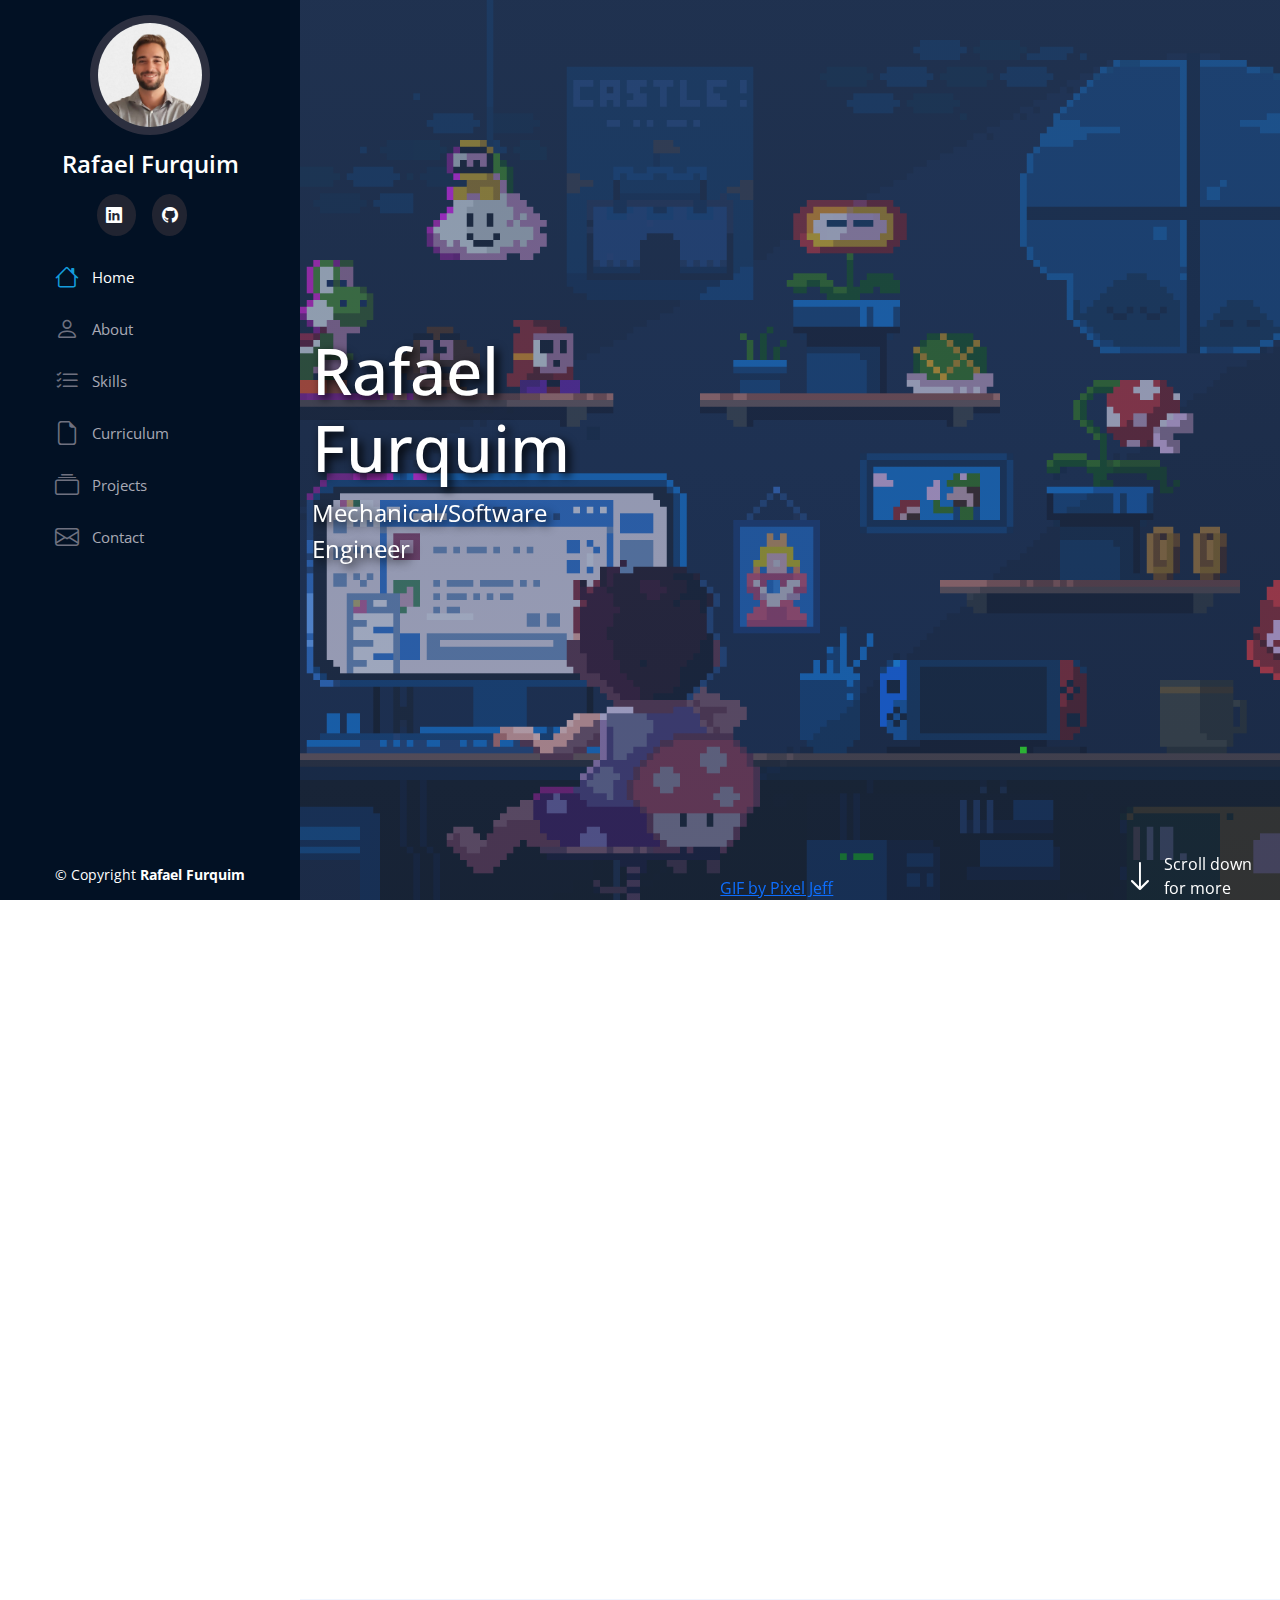
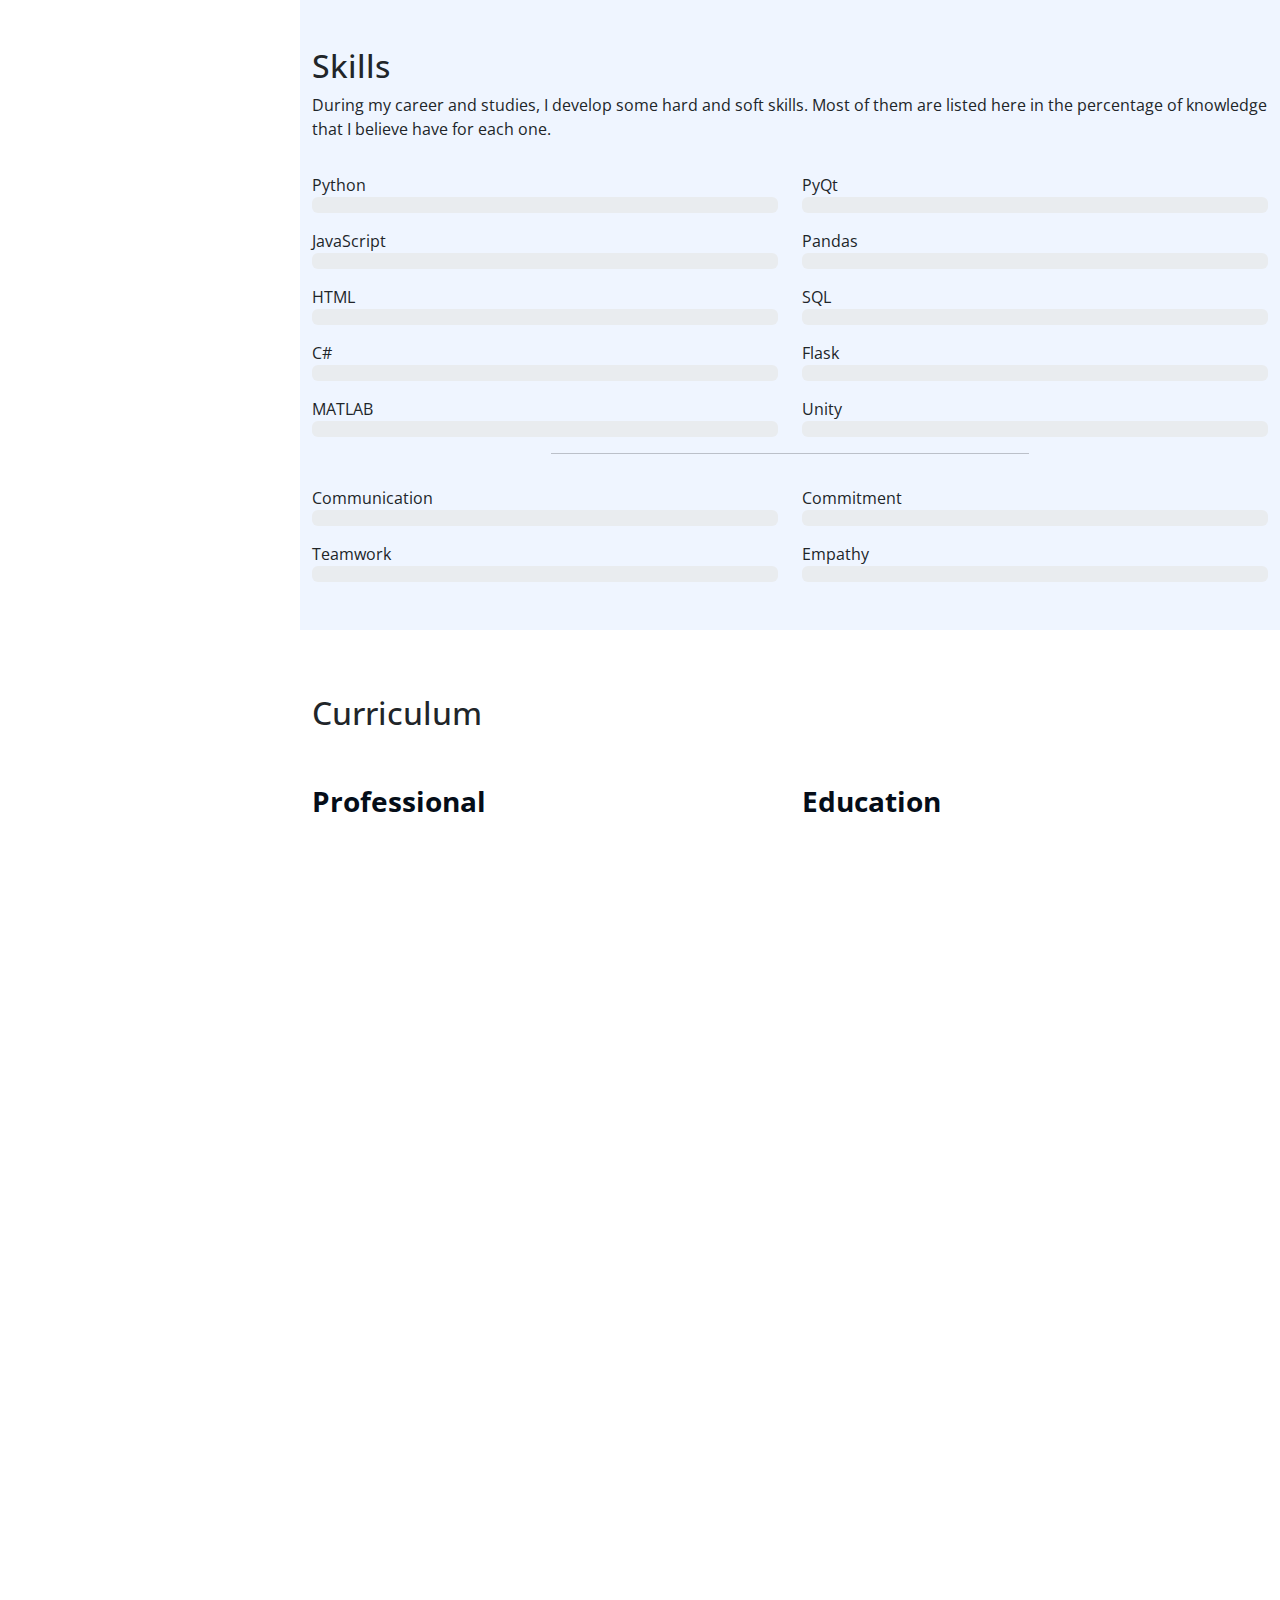
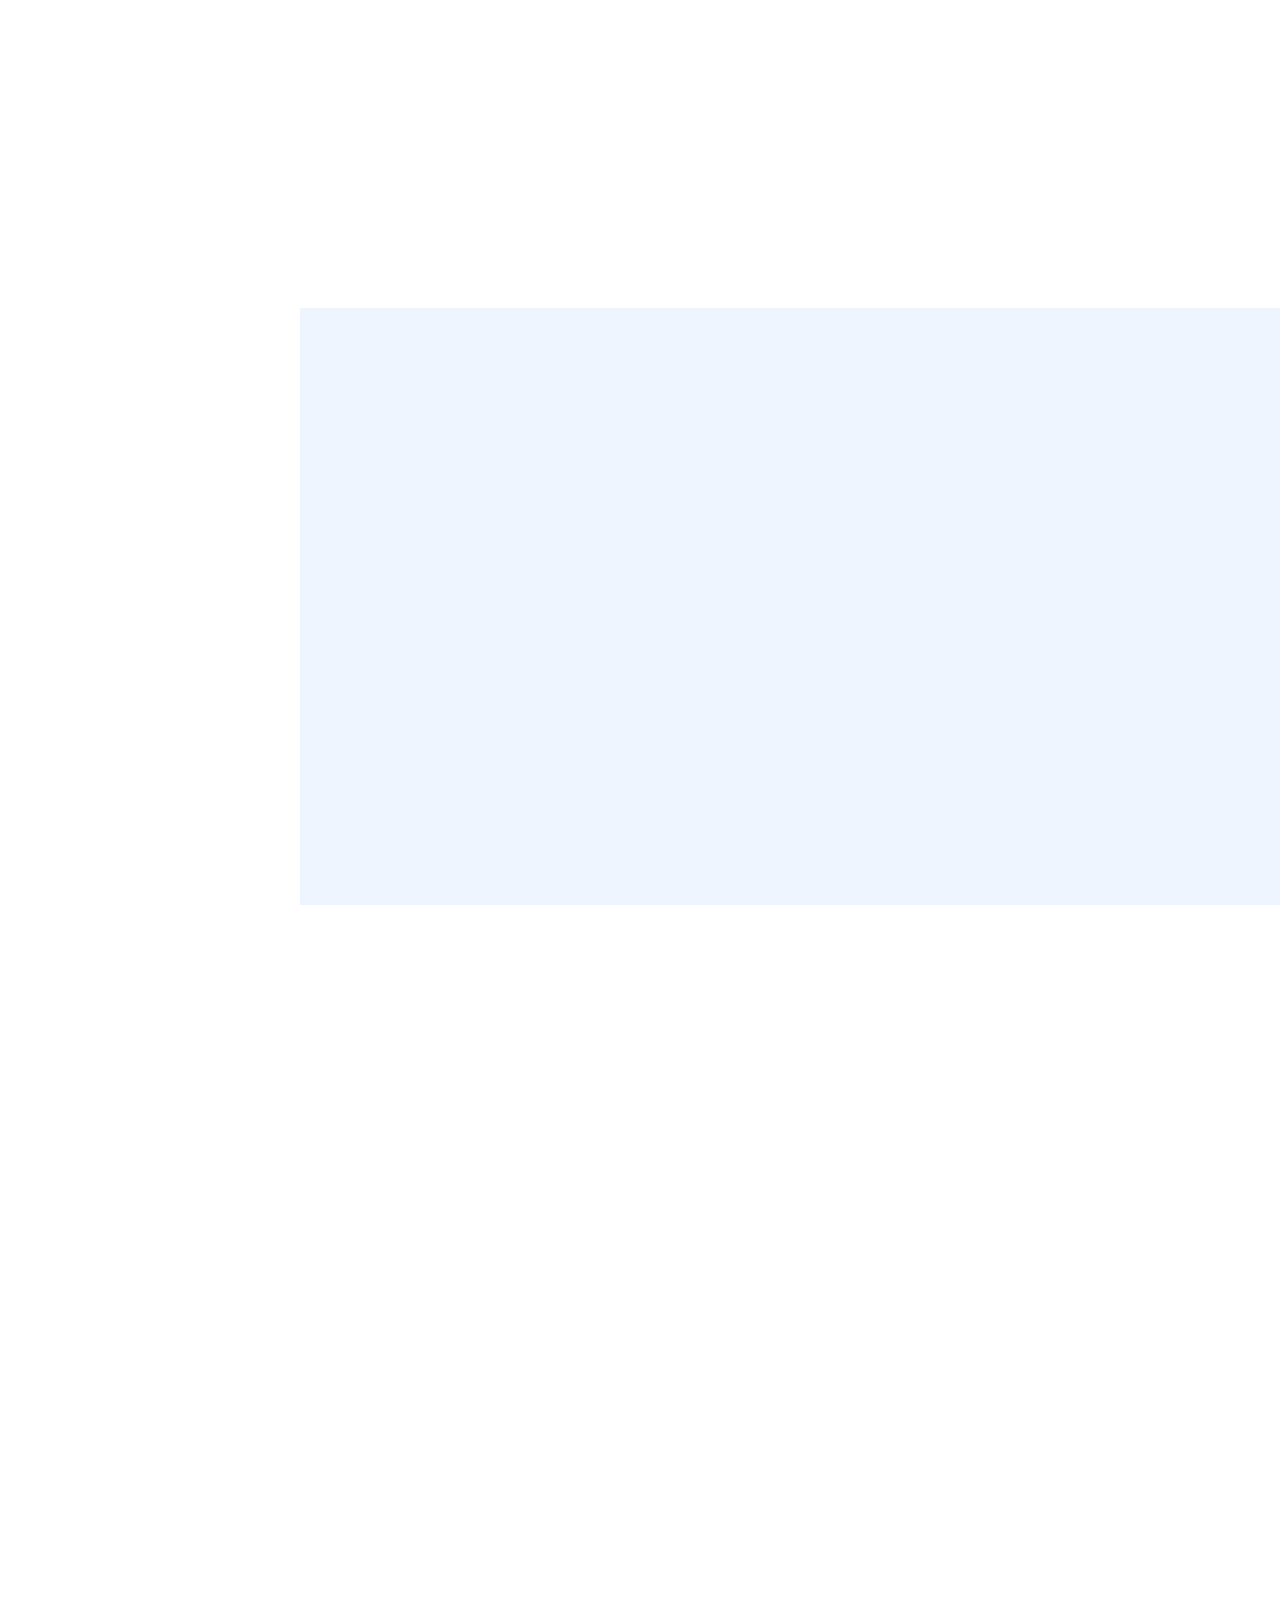
<file: index.html>
<!DOCTYPE html>
<html lang="en">
<head>
    <meta charset="UTF-8">
    <meta http-equiv="X-UA-Compatible" content="IE=edge">
    <meta name="viewport" content="width=device-width, initial-scale=1.0">
    <meta property="og:image" content="./static/img/link-preview.png"/>
    <meta property="og:title" content="Portfolio Rafael Furquim">
    <meta property="og:description" content="My first website and also my portifolio. Check it out!">
    <meta property="og:url" content="https://furquim25.github.io/rafael-furquim/">
    <link rel="stylesheet" href="./static/bootstrap/css/bootstrap.css">
    <link rel="stylesheet" href="./static/style.css">
    <link rel="icon" type="image/png" href="./static/img/asset-1.png">
    <link rel="stylesheet" href="https://cdn.jsdelivr.net/npm/bootstrap-icons@1.9.1/font/bootstrap-icons.css">
    <title>Rafael Furquim</title>
</head>
<body>

    <i class="bi bi-list menu-mobile"></i>

    <aside id="header">
        <section class="profile">
            <img src="./static/img/asset-2.jpg" alt="Foto do Rafael">
            <h1>Rafael Furquim</h1>
            <div class="social-links mt-4 text-center">
                <a target="_blank" href="https://www.linkedin.com/in/rafael-furquim/">
                    <i class="bi bi-linkedin"></i>
                </a>
                <a target="_blank" href="https://github.com/furquim25">
                    <i class="bi bi-github"></i>
                </a>
            </div>
        </section>

        <nav id='navbar' class="nav-menu">
            <ul class="nav flex-column">
                <li class="nav-item">
                  <a class="nav-link active" aria-current="page" href="#"><i class="bi bi-house"></i> Home</a>
                </li>
                <li class="nav-item">
                  <a class="nav-link" href="#about"><i class="bi bi-person"></i> About</a>
                </li>
                <li class="nav-item">
                  <a class="nav-link" href="#skills"><i class="bi bi-list-check"></i> Skills</a>
                </li>
                <li class="nav-item">
                    <a class="nav-link" href="#curriculum"><i class="bi bi-file-earmark"></i> Curriculum</a>
                </li>
                <li class="nav-item">
                    <a class="nav-link" href="#projects"><i class="bi bi-collection"></i> Projects</a>
                </li>
                <li class="nav-item">
                    <a class="nav-link" href="#contact"><i class="bi bi-envelope"></i> Contact</a>
                </li>
              </ul>
        </nav>
    </aside>

    <main id="main">
        <section id="inicio" class="row m-0 p-0">
            <div class="col-md-5 d-flex justify-content-center align-items-center flex-column">
                <h2 class="text-white text-shadow">Rafael Furquim</h2>
                <span id="subtitle" class="text-white text-shadow">Mechanical/Software Engineer</span>
            </div>
            <div class="col-md-7 d-flex justify-content-between align-items-end"> 
                
                <div id="bg-credits" class="d-flex align-items-center">
                    <a href="https://www.behance.net/pixeljeff" target="_blank">GIF by Pixel Jeff</a>
                </div>
                
                <div id="arraste" class="d-flex align-items-center">
                    <i class="bi bi-arrow-down text-white pe-2 fs-2"></i>
                    <a href="#about">Scroll down for more</a>
                </div>

            </div>
        </section>

        <section id="about" class="container mt-5">
            <div class="row w-100">
                <div class="col-md-12" data-anime="down">
                    <h2 class="pt-3">About</h2>
                    <p>Mechanical Engineering with Control and Automation background, having lived in Brazil, USA and Czech Republic. 
                        Brazilian and EU Citizen – fluent in Portuguese and English.
                        Having international experiences around the globe, I had the opportunity to work and study with multicultural people, 
                        learning and sharing both professional and personal knowledge. As an engineer and programmer enthusiast, my goal is 
                        to unite the beauty of mechanical engineering and the high technology in the market to innovate and make processes 
                        efficient, safe and environment friendly as possible.
                    </p>
                </div>
            </div>

            <div class="row mt-4">
                <div class="col-md-4">
                    <img class="img-fluid shadow" src="./static/img/asset-2.jpg" alt="Rafael Photo" data-anime="left">
                </div>
                <div class="col-md-8" data-anime="right">
                    <h3>Performance Engineer</h3>
                    <p> Providing digital support for pipelay support vessels offshore operations thourgh:</p>
                        <ul>
                            <li>Developing softwares using VBA, Python and PowerApps</li>
                            <li>Elaborating operational engineering documentation</li>
                            <li>API interface for checklist software automation</li>
                            <li>RPA for data extraction</li>
                        </ul>
                        <div class="row">
                            <div class="col-md-6">
                                <ul class="list-group list-group-flush fs-5">
                                    <li class="list-group-item">
                                        Birthday: <spam class="fw-lighter">October 26th, 1994</spam>
                                    </li>
                                    <li class="list-group-item">
                                        Age: <spam class="fw-lighter">28 years old</spam>
                                    </li>
                                    <li class="list-group-item">
                                        Country: <spam class="fw-lighter">Brazil</spam> 
                                    </li>
                                    <li class="list-group-item">
                                        City/State: <spam class="fw-lighter">Rio de Janeiro, RJ</spam>
                                    </li>
                                </ul>
                            </div>
                            <div class="col-md-6">
                                <ul class="list-group list-group-flush fs-5">
                                    <li class="list-group-item">
                                        Hobby: <spam class="fw-lighter">Crossfit</spam>
                                    </li>
                                    <li class="list-group-item">
                                        Linkedin: <a href="https://www.linkedin.com/in/rafael-furquim/"
                                            target="_blank"
                                            class="fw-lighter text-decoration-none link-dark">in/rafael-furquim</a>
                                    </li>
                                    <li class="list-group-item">
                                        Work: <a href="https://www.technipfmc.com/"
                                            target="_blank"
                                            class="fw-lighter text-decoration-none link-dark">TechnipFMC</a>
                                    </li>
                                    <li class="list-group-item">
                                        Experience: <spam class="fw-lighter">3 years</spam>
                                    </li>
                                </ul>
                            </div>
                        </div>

                </div>
            </div>

        </section>

        <section id="skills" class="mt-5 section-bg">
            <div class="container pb-5">
                <h2 class="pt-5">Skills</h2>
                <p>
                    During my career and studies, I develop some hard and soft skills. 
                    Most of them are listed here in the percentage of knowledge that I believe have for each one.
                </p>
                <div class="row">
                    <div class="col-md-6">
                        <p class="mt-3 mb-0">Python</p>
                        <div class="progress">
                            <div class="progress-bar" data-anime="left" data-anime="left" role="progressbar" aria-label="Example with label" style="width: 90%;" aria-valuenow="90" aria-valuemin="0" aria-valuemax="100">90%</div>
                        </div>

                        <p class="mt-3 mb-0">JavaScript</p>
                        <div class="progress">
                            <div class="progress-bar" data-anime="left" role="progressbar" aria-label="Example with label" style="width: 50%;" aria-valuenow="50" aria-valuemin="0" aria-valuemax="100">50%</div>
                        </div>

                        <p class="mt-3 mb-0">HTML</p>
                        <div class="progress">
                            <div class="progress-bar" data-anime="left" role="progressbar" aria-label="Example with label" style="width: 40%;" aria-valuenow="25" aria-valuemin="0" aria-valuemax="100">40%</div>
                        </div>

                        <p class="mt-3 mb-0">C#</p>
                        <div class="progress">
                            <div class="progress-bar" data-anime="left" role="progressbar" aria-label="Example with label" style="width: 30%;" aria-valuenow="30" aria-valuemin="0" aria-valuemax="100">30%</div>
                        </div>

                        <p class="mt-3 mb-0">MATLAB</p>
                        <div class="progress">
                            <div class="progress-bar" data-anime="left" role="progressbar" aria-label="Example with label" style="width: 60%;" aria-valuenow="60" aria-valuemin="0" aria-valuemax="100">60%</div>
                        </div>
                        
                    </div>
                    
                    <div class="col-md-6">
                        <p class="mt-3 mb-0">PyQt</p>
                        <div class="progress">
                            <div class="progress-bar" data-anime="left" role="progressbar" aria-label="Example with label" style="width: 80%;" aria-valuenow="80" aria-valuemin="0" aria-valuemax="100">80%</div>
                        </div>

                        <p class="mt-3 mb-0">Pandas</p>
                        <div class="progress">
                            <div class="progress-bar" data-anime="left" role="progressbar" aria-label="Example with label" style="width: 80%;" aria-valuenow="80" aria-valuemin="0" aria-valuemax="100">80%</div>
                        </div>
                        
                        <p class="mt-3 mb-0">SQL</p>
                        <div class="progress">
                            <div class="progress-bar" data-anime="left" role="progressbar" aria-label="Example with label" style="width: 30%;" aria-valuenow="30" aria-valuemin="0" aria-valuemax="100">30%</div>
                        </div>

                        <p class="mt-3 mb-0">Flask</p>
                        <div class="progress">
                            <div class="progress-bar" data-anime="left" role="progressbar" aria-label="Example with label" style="width: 30%;" aria-valuenow="30" aria-valuemin="0" aria-valuemax="100">30%</div>
                        </div>

                        <p class="mt-3 mb-0">Unity</p>
                        <div class="progress">
                            <div class="progress-bar" data-anime="left" role="progressbar" aria-label="Example with label" style="width: 70%;" aria-valuenow="70" aria-valuemin="0" aria-valuemax="100">70%</div>
                        </div>
                        
                    </div>
                </div>

                <hr class="w-50 me-auto ms-auto">

                <div class="row">
                    <div class="col-md-6">
                        <p class="mt-3 mb-0">Communication</p>
                        <div class="progress">
                            <div class="progress-bar" data-anime="left" role="progressbar" aria-label="Example with label" style="width: 100%;" aria-valuenow="100" aria-valuemin="0" aria-valuemax="100">100%</div>
                        </div>

                        <p class="mt-3 mb-0">Teamwork</p>
                        <div class="progress">
                            <div class="progress-bar" data-anime="left" role="progressbar" aria-label="Example with label" style="width: 100%;" aria-valuenow="100" aria-valuemin="0" aria-valuemax="100">100%</div>
                        </div>
                    </div>

                    <div class="col-md-6">
                        <p class="mt-3 mb-0">Commitment</p>
                        <div class="progress">
                            <div class="progress-bar" data-anime="left" role="progressbar" aria-label="Example with label" style="width: 100%;" aria-valuenow="100" aria-valuemin="0" aria-valuemax="100">100%</div>
                        </div>

                        <p class="mt-3 mb-0">Empathy</p>
                        <div class="progress">
                            <div class="progress-bar" data-anime="left" role="progressbar" aria-label="Example with label" style="width: 100%;" aria-valuenow="100" aria-valuemin="0" aria-valuemax="100">100%</div>
                        </div>
                    </div>

                </div>

            </div>
        </section>

        <section id="curriculum" class="mt-5 cv">
            <div class="container pb-5">
                <h2 class="pt-3 pb-4">Curriculum</h2>

                <div class="row">
                    <div class="col-md-6">
                        <h3 class="cv-title">Professional</h3>

                        <div class="cv-item" data-anime="up">
                            <h4>Performance Engineer</h4>
                            <h5>2021 - present</h5>
                            <p><em>TechnipFMC</em></p>
                            <p> Besides doing engineer operations documentation I'm also responsible for digital support for pipelay support vessels offshore operations developing softwares using VBA, Python and PowerApps.</p>
                        </div>

                        <div class="cv-item" data-anime="up">
                            <h4>Scientific Initiation in Fluid Dynamics</h4>
                            <h5>2019 - 2021</h5>
                            <p><em>NIDF - Interdisciplinary Center of Fluid Dynamics</em></p>
                            <p>Using QT framework with Python I developed a software for plotting 3D graphics based on 2D data of eroded metal plates using a rugosimeter and a software called GALIA (Gas Liquid Particles Simulator) which, through a simple and intuitive interface, provides reference data for multiphase flows in straight tubes. Also support for installation of rigging systems for experiments with biphasic flows.</p>
                        </div>

                        <div class="cv-item" data-anime="up">
                            <h4>Project Manager</h4>
                            <h5>2014 - 2015</h5>
                            <p><em>MinervaBots</em></p>
                            <p>Robotics National Team from UFRJ, Brazil. Sumo, Lego and Battle robotics competition. I was responsible for: design robot chassis and sensors support using physics simulation on SolidWorks, manufacturing metal parts using CNC, lathe and welding,testing sensors, process data and developing algorithms for self-driving behavior robot.
                        </div>

                    </div>

                    <div class="col-md-6">
                        <h3 class="cv-title">Education</h3>

                        <div class="cv-item" data-anime="up">
                            <h4>Extension Course, Data Science and Artificial Intelligence</h4>
                            <h5>2022 - Present</h5>
                            <p><em>Digital House</em></p>
                            <p>Extension course in Data Science and Artificial Intelligence with a duration of 10 months.</p>
                        </div>

                        <div class="cv-item" data-anime="up">
                            <h4>B.Eng., Mechanical Engineering</h4>
                            <h5>2014 - 2022</h5>
                            <p><em>Polytechnic School of UFRJ</em></p>
                            <p>Engineer’s Degree, as prior to Bologna Process. Graduates receive the Professional Engineer accreditation in Brazil (CREA register) and may sign Engineering projects in their field.</p>
                        </div>

                        <div class="cv-item" data-anime="up">
                            <h4>M.Eng. Exchange, Control and Automation</h4>
                            <h5>2017 - 2018</h5>
                            <p><em>Czech Technical University in Prague</em></p>
                            <p>Academic exchange undergraduate degree in Mechanical Engineering with emphasis in Control and Automation. I learned basic concepts about Control and Automation including PLC and visualization.</p>
                        </div>

                        <div class="cv-item" data-anime="up">
                            <h4>Technical Course, Mechanical Technician</h4>
                            <h5>2009 - 2012</h5>
                            <p><em>Cefet/RJ - Centro Federal de Educação Tecnológica Celso Suckow da Fonseca</em></p>
                            <p>As a graduated mechanical technician I learned welding, CNC, machining and much more common processes in the mechanical industry through practical teaching.</p>
                        </div>

                    </div>
                </div>
            </div>

        </section>

        <section id="projects" class="section-bg mt-5">
            <div class="container pb-5 pt-5" data-anime="left">
                <h2 class="pb-4">Projects</h2>
                
                <div id="carouselPortfolio" class="carousel carousel-dark slide" data-bs-ride="carousel">
                    <div class="carousel-indicators">
                      <button type="button" data-bs-target="#carouselPortfolio" data-bs-slide-to="0" class="active" aria-current="true" aria-label="Slide 1"></button>
                    </div>
                    <div class="carousel-inner">
                      <div class="carousel-item active" data-bs-interval="10000">
                        
                        <div class="row row-cols-1 row-cols-md-3 g-4">
                            <div class="col">
                              <div class="card h-100">
                                <img src="./static/img/logo_galia.png" class="card-img-top" alt="Gas Liquid Particules Simulator">
                                <div class="card-body">
                                  <h5 class="card-title">Multiphase Flow Software</h5>
                                  <p class="card-text">Desktop software with graphical interface made with Python. The following libraries were used: pyqt5, numpy, pandas and scylab.</p>
                                  <div class="d-flex justify-content-center">
                                    <a href="http://www.nidf.ufrj.br/galia_home/" target="_blank" class="btn btn-outline-primary"><i class="bi bi-link-45deg"></i></a>
                                  </div>
                                </div>
                              </div>
                            </div>
                            <div class="col">
                              <div class="card h-100">
                                <img src="./static/img/esm3d.png" class="card-img-top" alt="Erosion Surface Maker 3D">
                                <div class="card-body">
                                  <h5 class="card-title">Erosion Surface Maker 3D</h5>
                                  <p class="card-text">Software made with Python for plotting 3D graphics based on 2D data of eroded metal plates using output data from a rugosimeter.</p>
                                  <div class="d-flex justify-content-center">
                                    <a href="https://github.com/furquim25/erosion-surface-maker3D#readme" target="_blank" class="btn btn-outline-primary" disabled><i class="bi bi-github"></i></a>
                                  </div>
                                </div>
                              </div>
                            </div>
                            <div class="col">
                              <div class="card h-100">
                                <img src="./static/img/tictactoe.png" class="card-img-top" alt="Gas Liquid Particules Simulator">
                                <div class="card-body">
                                  <h5 class="card-title">Tic Tac Toe</h5>
                                  <p class="card-text">The classical game Tic Tac Toe made with pure HTML, CSS and JavaScript.</p>
                                  <div class="d-flex justify-content-center gap-1">
                                    <a href="https://furquim25.github.io/tic-tac-toe/" target="_blank" class="btn btn-outline-primary" disabled><i class="bi bi-link-45deg"></i></a>
                                    <a href="https://github.com/furquim25/tic-tac-toe" target="_blank" class="btn btn-outline-primary" disabled><i class="bi bi-github"></i></a>
                                  </div>
                                </div>
                              </div>
                            </div>
                          </div>

                      </div>

                    </div>
                  </div>

            </div>

        </section>

        <section id="contact" class="pt-5 pb-5">
            <div class="container mb-5" data-anime="up">
                <h2 class="pt-3 pb-3">Contact</h2>
                <div class="row">
                    <div class="col-md-12">
                        <div class="card p-5 shadow border-0">
                            <h4><i class="bi bi-geo-alt"></i> Location:</h4>
                            <p>Rio de Janeiro, RJ - Brazil</p>
                            <div class="email">
                                <h4><i class="bi bi-envelope"></i> Email:</h4>
                                <p>rafaelfurquim25@gmail.com</p>
                            </div>
                            <iframe src="https://www.google.com/maps/embed?pb=!1m18!1m12!1m3!1d3673.790857664162!2d-43.201687084509445!3d-22.95792824547083!2m3!1f0!2f0!3f0!3m2!1i1024!2i768!4f13.1!3m3!1m2!1s0x9bd562724f928f%3A0x713e594cf5ba4c40!2sRua%20Humait%C3%A1%20-%20Humait%C3%A1%2C%20Rio%20de%20Janeiro%20-%20RJ%2C%2028613-410!5e0!3m2!1spt-BR!2sbr!4v1662332431187!5m2!1spt-BR!2sbr" width="400" height="300" style="border:0;" allowfullscreen="" loading="lazy" referrerpolicy="no-referrer-when-downgrade" class="w-100"></iframe>
                        </div>
                    </div>

                    </div>
                </div>
            </div>
        </section>
    </main>

    <footer id="footer">
        <div class="container">
            <div class="text-center">
                &copy; Copyright <strong>Rafael Furquim</strong>
            </div>
        </div>
    </footer>

    <script src="./static/bootstrap/js/bootstrap.bundle.min.js"></script>
    <script src="./static/script.js"></script>
</body>
</html>
</file>
<file: static/style.css>
@import url('https://fonts.googleapis.com/css2?family=Open+Sans:ital,wght@0,300;0,400;0,500;0,600;0,700;0,800;1,300;1,400;1,500;1,600;1,700;1,800&display=swap');

html, body{
    font-family: 'Open Sans', Arial;
    width: 100%;
    height: 100%;
}

#header {
    position: fixed;
    top: 0;
    left: 0;
    bottom: 0;
    background: #021124;
    overflow-y: auto;
    width: 300px;
    transition: all ease-in-out 0.5s;
    padding: 0 15px;
    z-index: 9997;
}

#header .profile img{
    margin: 15px auto;
    display: block;
    width: 120px;
    border: 8px solid #2c2f3f;
    border-radius: 50%;
}

#header .profile h1{
    font-size: 24px;
    margin: 0;
    padding: 0;
    font-weight: 600;
    text-align: center;
    color: #fff;
}

#header .profile .social-links a{
    font-size: 1rem;
    background: #212431;
    color: #fff;
    padding: 0.6rem;
    margin-right: 1rem;
    border-radius: 50%;
    transition: 0.3s;
    text-decoration: none;
}
#header .profile .social-links a:hover{
    background: #149ddd;
}

.nav-menu{
    padding: 1.5rem;
}

.nav-menu a,
.nav-menu a:focus {
    display: flex;
    align-items:  center;
    color: #a8a9b4;
    transition: 0.3s;
    font-size: 15px;
}

.nav-menu a i,
.nav-menu a:focus i {
    font-size: 24px;
    padding-right: 0.8rem;
    color: #6f7180;
}

.nav-menu a:hover,
.nav-menu .active,
.nav-menu .active:focus,
.nav-menu li:hover > a {
    text-decoration: none;
    color: #fff
}

.nav-menu a:hover i,
.nav-menu .active i,
.nav-menu .active:focus i,
.nav-menu li:hover > a i{
    text-decoration: none;
    color: #149ddd;
}

#main{
    margin-left: 300px;
}

section#inicio{
    background-image: linear-gradient(0deg, rgba(58, 87, 126, 0.4), rgba(58, 87, 126, 0.5)), url("./img/mario-lofi.gif");
    background-repeat: no-repeat;
    background-size: cover;
    background-attachment: fixed;
    background-position: center;
    width: 100%;
    height: 100vh;
    position:relative;
    z-index: 9999;

}

@media (hover: none) {
    section#inicio {
        background-attachment: initial;
    }
 }

section#inicio h2 {
    font-size: 4rem;
}

span#subtitle {
    margin-right: 6rem;
    font-size: 1.5rem;
}

.text-shadow {
    text-shadow: 4px 4px 10px #000000;
}

section#inicio div#arraste {
    width: 9rem;
}

section#inicio div#arraste a {
    text-decoration: none;
    color: #fff
}

i.menu-mobile {
    position: fixed;
    color: #fff;
    background-color: #252c90;
    right: 1rem;
    top: 1rem;
    font-size: 1.5rem;
    border-radius: 4rem;
    cursor: pointer;
    z-index: 10;
    width: 45px;
    height: 45px;
    display: none;
    justify-content: center;
    align-items: center;
}

.menu-nav-active{
    overflow: hidden;
}

.menu-nav-active #header{
    left: 0;
}

@media (max-width: 1200px) {
    #header {
        left: -300px;
    }
    i.menu-mobile{
        display: flex;
    }
    section#inicio h2{
        font-size: 3.5rem;
    }
    section#inicio spam#subtitle{
        margin-top: 0;
        font-size: 1rem;
    }
    #main {
        margin-left: 0px;
    }
}

*::-webkit-scrollbar {
    width: 10px;
}

*::-webkit-scrollbar-track {
    width: 12px;
    box-shadow: inset 0 0 3rem #00000050;
    background-color: #fff;
}

*::-webkit-scrollbar-thumb {
    background-color: #021124;
}

.section-bg {
    background-color: #eff5ff;
}

.cv .cv-title{
    font-weight: 700;
    margin-top: 20px;
    margin-bottom: 20px;
    color: #050d18
}

.cv .cv-item {
    padding: 0 0 20px 20px;
    margin-top: -2px;
    border-left: 2px solid #1f5297;
    position: relative;
}

.cv .cv-item h4 {
    line-height: 18px;
    font-weight: 600;
    text-transform: uppercase;
    font-family: "Poppins", sans-serif;
    color: #050d18;
    margin-bottom: 10px;
}

.cv .cv-item h5 {
    background: #e4edf9;
    padding: 5px 15px;
    display: inline-block;
    font-weight: 600;
    margin-bottom: 10px;
}

.cv .cv-item::before {
    content: "";
    position: absolute;
    top: 0;
    left: -9px;
    width: 16px;
    height: 16px;
    border: 2px solid #1f5297;
    background: #fff;
    border-radius: 50%;
}

.carousel-control-prev{
    margin-left: -8rem;
}

.carousel-control-next{
    margin-right: -8rem;
}

.carousel-indicators{
    margin-bottom: -35px;
}

/* Animation */
[data-anime] {
    opacity: 0;
    transition: 1s;
}

[data-anime="down"] {
    transform: translate3d(0, -100%, 0);
}

[data-anime="up"] {
    transform: translate3d(0, 100%, 0);
}

[data-anime="left"] {
    transform: translate3d(-100%, 0, 0);
}

[data-anime="right"] {
    transform: translate3d(50px, 0, 0);
}

[data-anime].animate {
    opacity: 1;
    transform: translate3d(0,0,0);
}

@media (max-width: 1860px){
    .carousel-control-prev{
        margin-left: 0;
    }
    
    .carousel-control-next{
        margin-right: 0;
    }

    [data-anime="right"] {
        transform: translate3d(0, 100%, 0);
    }
}

#footer{
    padding: 15px;
    color: #fff;
    font-size: 14px;
    position: fixed;
    left: 0;
    bottom: 0;
    width: 300px;
    z-index: 9999;
    background-color: #021124;
    transition: .3s;
}

@media (max-width: 1012px) {
    #footer{
        position: static;
        width: auto;
        padding: 20px 15px;
    }
}
</file>
